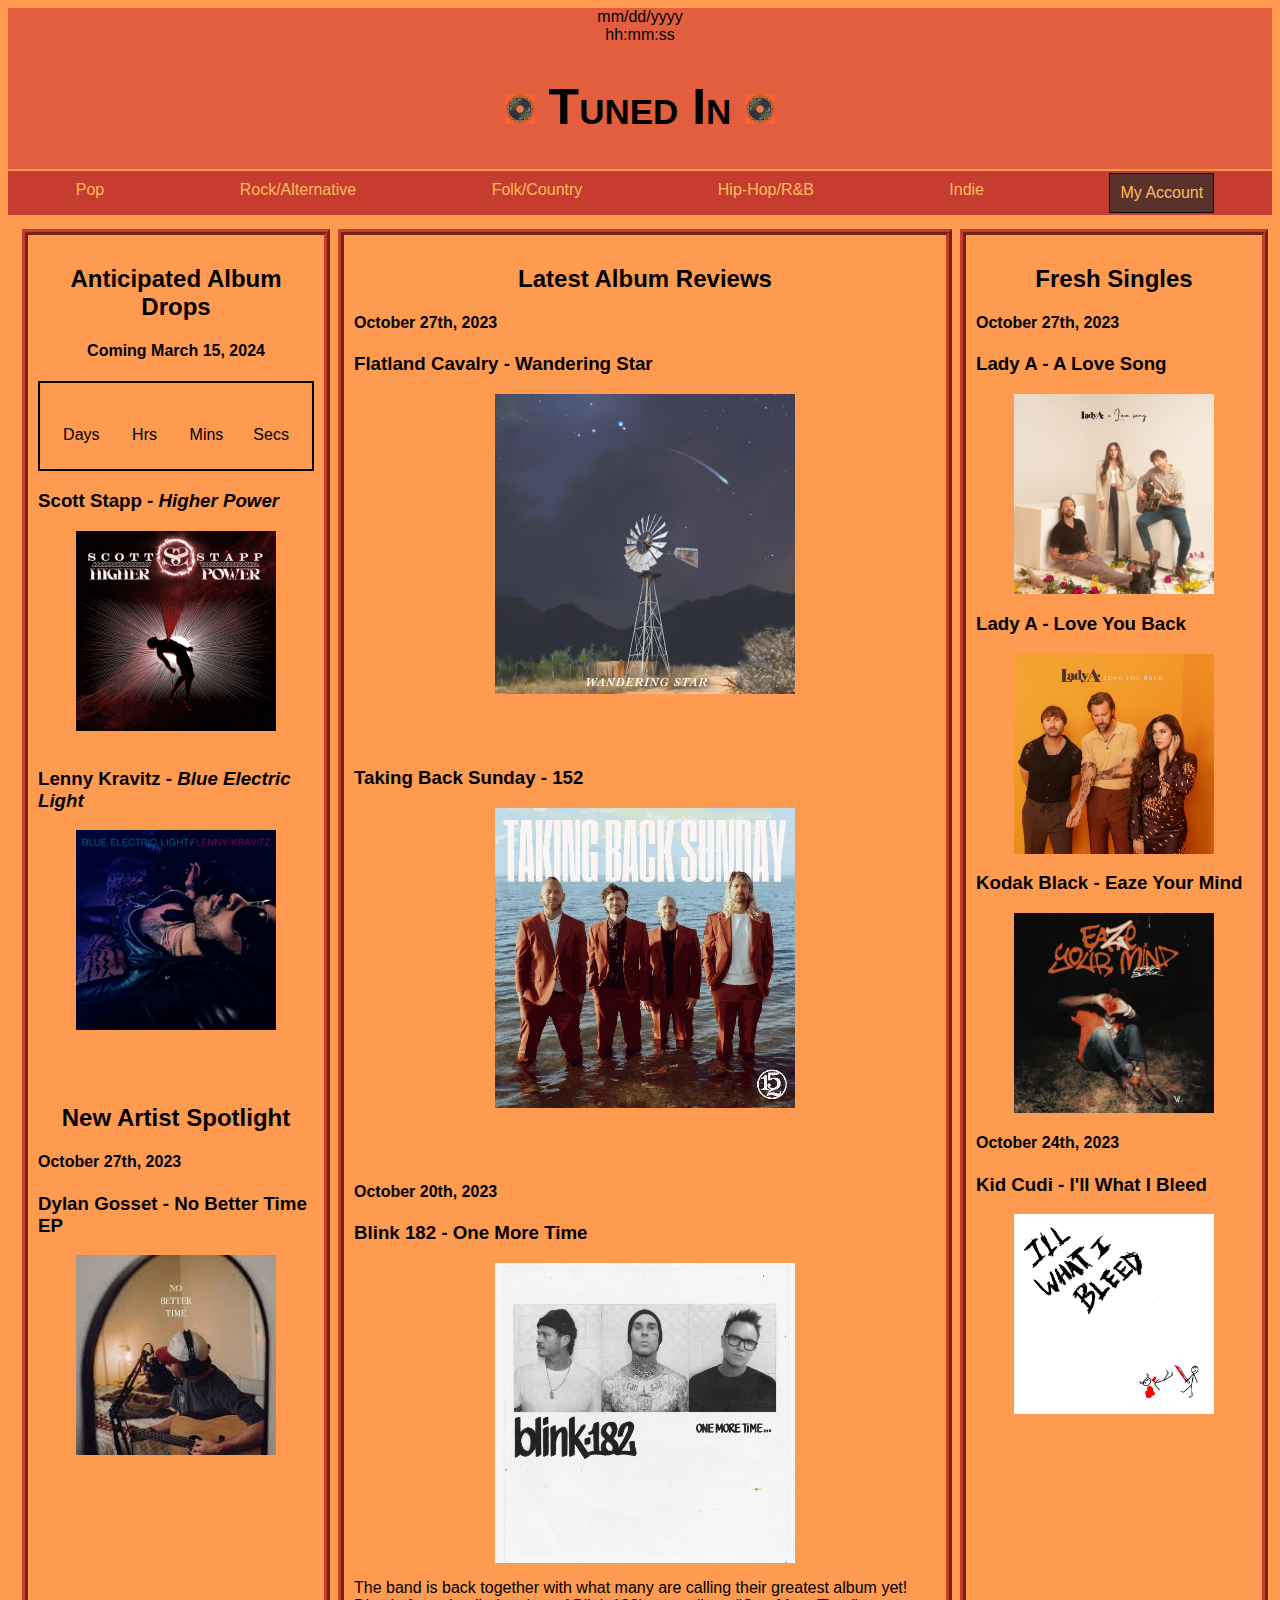
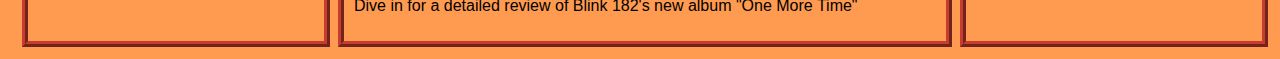
<file: index.html>
<!-- Main Page of Tuned In -->

<!-- Set metadata of the document -->
<!DOCTYPE html>
<html lan="en-US" dir ="ltr">

<head>
        <meta charset="utf-8">
                <title> Tuned In </title>
        <meta name="viewport" content="width=device-width, initial-scale=1.0">
        <meta name="keywords" content="Tuned In"/>
        <meta name="author" content="Tim Rutkowski"/>

<!-- Link to CSS and JavaScript files -->
        <link rel="stylesheet" href="style.css" />
        <link rel="stylesheet" href="layout.css" />
        <link rel="stylesheet" href="media.css" />
        <script src="function.js" defer></script>
</head>

<body>
        <header>
                <!--Main title header including a current date and time clock and the main title of the webpage -->
                <div class="title-link">
                        <!-- Current Date and Time Clock -->
                        <div id="currentClock">
                                <div id="dateNow"> mm/dd/yyyy <br> hh:mm:ss </div>
                        </div>
                <!--Website title with a link contained inside the text to navigate back to the homepage -->
                        <h1> <img src="vinyl_record.jpeg" alt="Vinyl Record" width="30" height="30"> <a href="index.html"> Tuned In </a> <img src="vinyl_record.jpeg" alt="vinyl record" width="30" height="30"> </h1>
                </div>
        </header>

<!-- Navigation list with hypertext links -->
        <nav>
                <li> <a href=""> Pop </a> </li>
                <li> <a href="rock_alternative.html"> Rock/Alternative </a> </li>
                <li> <a href="folk_country.html"> Folk/Country </a> </li>
                <li> <a href=""> Hip-Hop/R&B </a> </li>
                <li> <a href=""> Indie </a> </li>
                <li class="myAcct"> <a href="form.html"> My Account </a> </li>
        </nav>

<!-- Use sectioning, grouping, and text-level elements -->
        <section>
                <aside class="left">
                        <h2> Anticipated Album Drops </h2>
                        <h4><center> Coming March 15, 2024 </center></h4>
                                <!-- Countdown clock to March 15, 2024 at midnight -->
                                <div id="countdownClock">
                                        <div class="countdownItem"><span class="countdownItem" id="daysLeft"></span><br /> Days </div> 
										<div class="countdownItem"><span class="countdownItem" id="hrsLeft"></span><br /> Hrs </div>
                                        <div class="countdownItem"><span class="countdownItem" id="minsLeft"></span><br /> Mins </div>
                                        <div class="countdownItem"><span class="countdownItem" id="secsLeft"></span><br /> Secs </div>
                                </div>
                        <h3> Scott Stapp - <i>Higher Power</i> </h3>
                        <img src="Scott_Stapp_Higher_Power.jpg" alt="Scott Stapp, Higher Power Cover Art" width="200" height="200">
                <br>
                        <h3> Lenny Kravitz - <i>Blue Electric Light</i> </h3>
                        <img src="Lenny_Kravitz_Blue_Electric_Light.png" alt="Lenny Kravitz, Blue Electric Light Cover Art" width="200" height="200">
                <br>
                <br>
                <br>
                        <h2> New Artist Spotlight </h2>
                                <h4> October 27th, 2023 </h4>
                                        <h3> Dylan Gosset - No Better Time EP </h3> <a href="dylan_gosset_no_better_time.html">
                                         <img src="dylan_gosset_no_better_time.jpg" alt="Dylan Gosset, No Better Time Cover Art" width="200" height="200"> </a>
                </aside>

                <article>
                        <h2> Latest Album Reviews </h2>
                                <h4> October 27th, 2023 </h4>
                                        <h3> Flatland Cavalry - Wandering Star </h3> <a href="flatland_cavalry_wandering_star.html">
                                        <img src="flatland_cavalry_wandering_star.jpg" alt="Flatland Cavalry Wandering Star Album Cover" width="300" height="300"> </a>
                        <br>
                        <br>
                        <br>

                                        <h3> Taking Back Sunday - 152 </h3> <a href="tbs_152.html">
                                        <img src="tbs_152.jpg" alt="Taking Back Sunday 152 Album Cover" width="300" height="300"> </a>
                        <br>
                        <br>
                        <br>
                                <h4> October 20th, 2023 </h4>
                                        <h3> Blink 182 - One More Time </h3> <a href="blink_182_one_more_time.html">
                                        <img src="blink_182_one_more_time.jpg" alt="album art for Blink 182's album One More Time" width="300" height="300"> </a>
                                                <p> The band is back together with what many are calling their greatest album yet! Dive in for a detailed review of Blink 182's new album &quot;One More Time&quot; </p>
                </article>

                <aside class="right">
                        <h2> Fresh Singles </h2>
                                <h4> October 27th, 2023 </h4>
                                        <h3> Lady A - A Love Song </h3>
                                        <img src="lady_a_a_love_song.jpg" alt="Lady A, A Love Song Cover Art" width="200" height="200">
                                        <h3> Lady A - Love You Back </h3>
                                        <img src="lady_a_love_you_back.jpg" alt=" Lady A, Love You Back Cover Art" width="200" height="200">
                                        <h3> Kodak Black - Eaze Your Mind </h3>
                                        <img src="kodak_black_eaze_your_mind.jpg" alt="Kodak Black, Eaze Your Mind Cover Art" width="200" height="200">
                                <h4> October 24th, 2023 </h4>
                                        <h3> Kid Cudi - I'll What I Bleed </h3>
                                        <img src="kid_cudi_ill_what_i_bleed.jpg" alt="Kid Cudi, I'll What I Bleed Cover Art" width="200" height="200">
                </aside>
        </section>
</body>
</html>
</file>
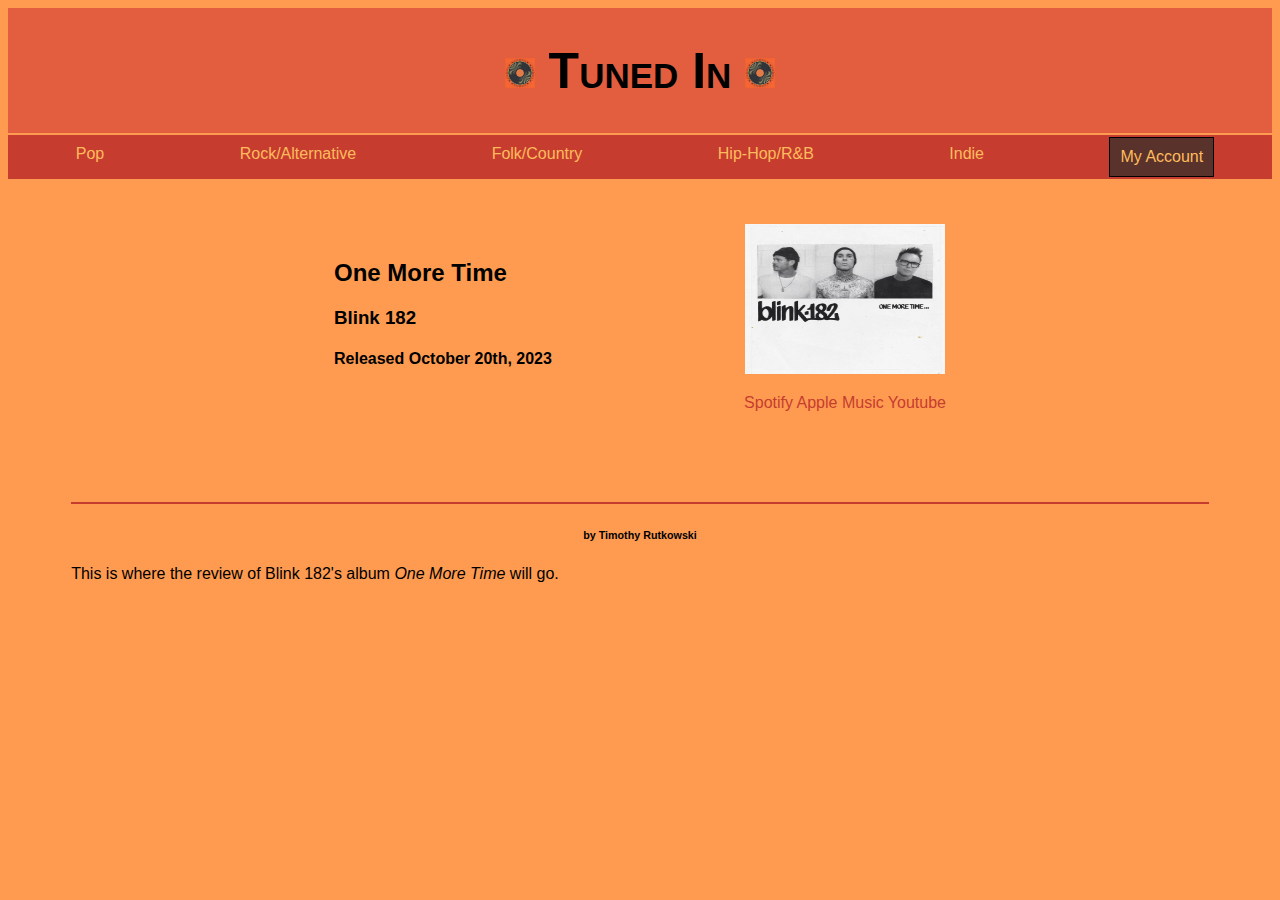
<file: blink_182_one_more_time.html>
<!-- Blink 182 One More Time Review HTML for Tuned In -->

<!-- metadata of the document -->
<!DOCTYPE html>
<html lan="en-US" dir ="ltr">

<head>
        <meta charset="utf-8">
                <title> Tuned In </title>
        <meta name="viewport" content="width=device-width, initial-scale=1.0">
        <meta name="description" conent="The only place to find and stay up to date on Tim Rutkowski."/>
        <meta name="keywords" content="Tuned In"/>
        <meta name="author" content="Tim Rutkowski"/>
<!-- link to CSS files -->
        <link rel="stylesheet" href="style.css" />
        <link rel="stylesheet" href="layout_reviews.css" />
</head>

<body>
        <header>
                <!--Main title header including the main title of the webpage -->
                <div class="title-link">
                        
                <!--Website title with a link contained inside the text to navigate back to the homepage -->
                        <h1> <img src="vinyl_record.jpeg" alt="Vinyl Record" width="30" height="30"> <a href="index.html"> Tuned In </a> <img src="vinyl_record.jpeg" alt="vinyl record" width="30" height="30"> </h1>
                </div>
        </header>

<!-- Navigation list with hypertext links -->
        <nav>
                <li> <a href=""> Pop </a> </li>
                <li> <a href="rock_alternative.html"> Rock/Alternative </a> </li>
                <li> <a href="folk_country.html"> Folk/Country </a> </li>
                <li> <a href=""> Hip-Hop/R&B </a> </li>
                <li> <a href=""> Indie </a> </li>
                <li class="myAcct"> <a href="form.html"> My Account </a> </li>
        </nav>

<!-- sectioning, grouping, and text-level elements -->
         <section>
                <aside class="left">
                        <h2> One More Time </h2>
                                <h3> Blink 182 </h3>
                                        <h4> Released October 20th, 2023 </h4>
                </aside>
                <aside class="right">
                        <a href="https://www.blink182.com/" target="_blank"> <img src="blink_182_one_more_time.jpg" alt="Blink 182, One More Time cover art" width="200" height="150"> </a>
                        <p> <a href="https://open.spotify.com/album/00txDYFrU4LjWqwKE8iQJA?si=Dsa7zbYFSL-WY46xeE-VbA" target="_blank"> Spotify </a>
                                <a href="https://music.apple.com/us/album/one-more-time/1707257664" target="_blank"> Apple Music </a>
                                <a href="https://www.youtube.com/playlist?list=PLSBWvYm8t6ub9edG_s5L6EBLehStTloPb" target="_blank"> Youtube </a>
                </aside>
                <article>
                        <h6> by Timothy Rutkowski </h6>
                        <p> This is where the review of Blink 182's album <i>One More Time</i> will go. </p>
                </article>
        </section>
</body>
</html>
</file>
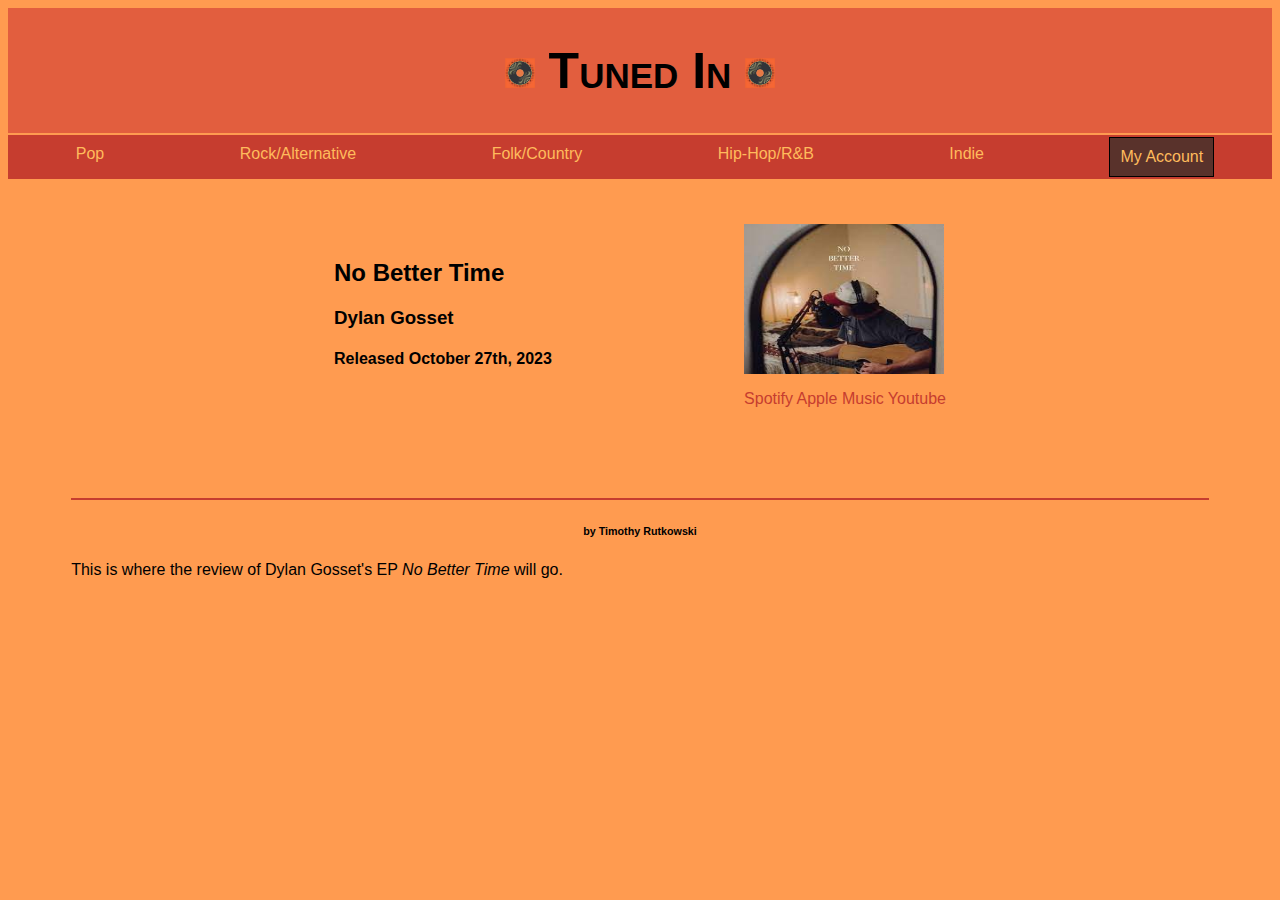
<file: dylan_gosset_no_better_time.html>
<!-- Dylan Gosset No Better Time Review HTML for Tuned In -->

<!-- metadata of the document -->
<!DOCTYPE html>
<html lan="en-US" dir ="ltr">

<head>
        <meta charset="utf-8">
                <title> Tuned In </title>
        <meta name="viewport" content="width=device-width, initial-scale=1.0">
        <meta name="description" conent="The only place to find and stay up to date on Tim Rutkowski."/>
        <meta name="keywords" content="Tuned In"/>
        <meta name="author" content="Tim Rutkowski"/>
<!-- link to CSS files -->
        <link rel="stylesheet" href="style.css" />
        <link rel="stylesheet" href="layout_reviews.css" />
</head>

<body>
        <header>
                <!--Main title header including the main title of the webpage -->
                <div class="title-link">
                <!--Website title with a link contained inside the text to navigate back to the homepage -->
                        <h1> <img src="vinyl_record.jpeg" alt="Vinyl Record" width="30" height="30"> <a href="index.html"> Tuned In </a> <img src="vinyl_record.jpeg" alt="vinyl record" width="30" height="30"> </h1>
                </div>
        </header>

<!-- Navigation list with hypertext links -->
        <nav>
                <li> <a href=""> Pop </a> </li>
                <li> <a href="rock_alternative.html"> Rock/Alternative </a> </li>
                <li> <a href="folk_country.html"> Folk/Country </a> </li>
                <li> <a href=""> Hip-Hop/R&B </a> </li>
                <li> <a href=""> Indie </a> </li>
                <li class="myAcct"> <a href="form.html"> My Account </a> </li>
        </nav>

<!-- sectioning, grouping, and text-level elements -->
         <section>
                <aside class="left">
                        <h2> No Better Time </h2>
                                <h3> Dylan Gosset </h3>
                                        <h4> Released October 27th, 2023 </h4>
                </aside>
                <aside class="right">
                        <img src="dylan_gosset_no_better_time.jpg" alt="Dylan Gosset, No Better Time cover art" width="200" height="150">
                                <p> <a href="https://open.spotify.com/album/0RrvvsNs4lpXuf7VHI8z4s" target="_blank"> Spotify </a>
                                        <a href="https://music.apple.com/us/album/no-better-time-ep/1709619067" target="_blank"> Apple Music </a>
                                        <a href="https://www.youtube.com/playlist?list=PL9tY0BWXOZFsUKKGp4-5KwoXglhnPNZwm" target="_blank"> Youtube </a> </p>
                </aside>
                <article>
                        <h6> by Timothy Rutkowski </h6>
                        <p> This is where the  review of Dylan Gosset's EP <i>No Better Time</i> will go. </p>
                </article>
        </section>
</body>
</html>
</file>
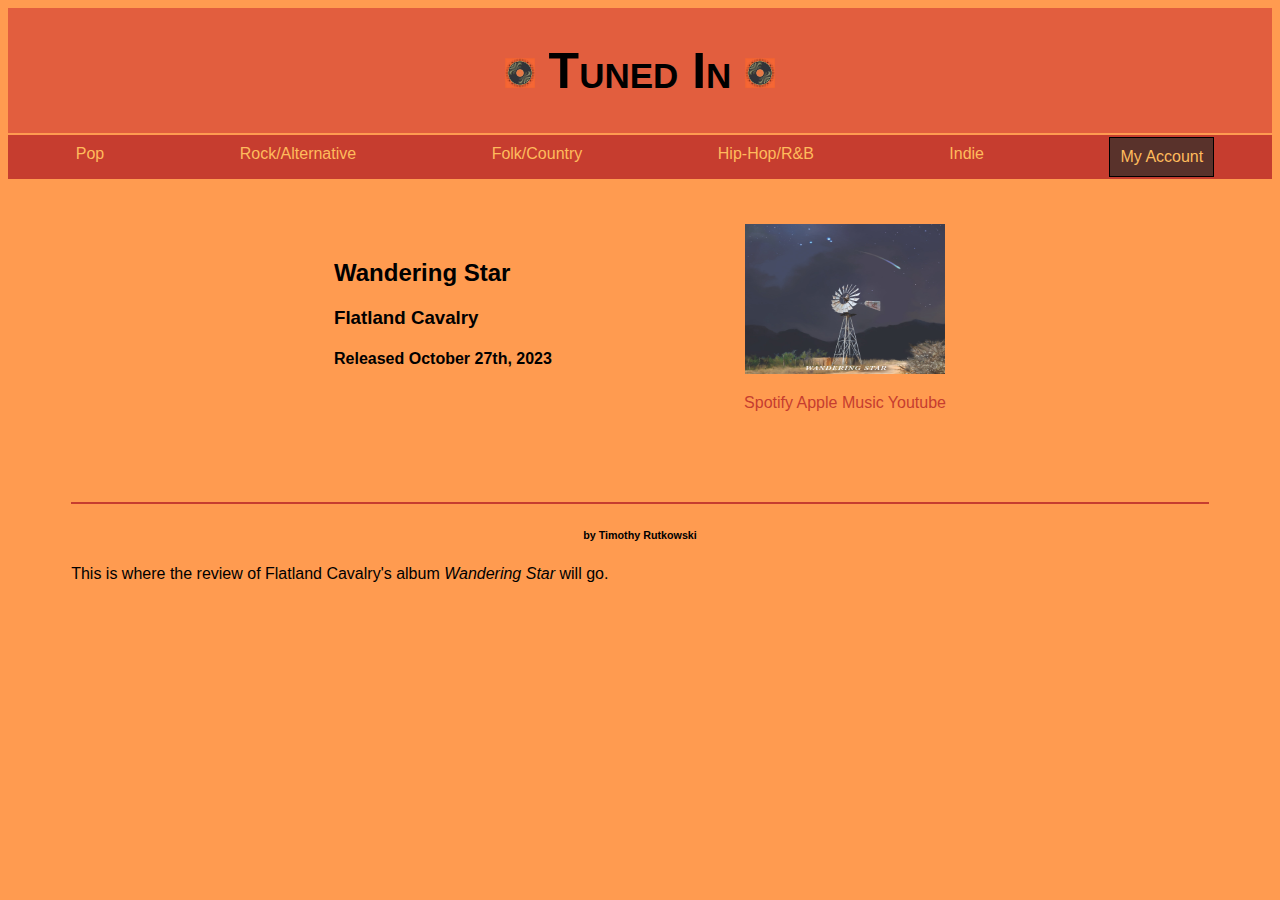
<file: flatland_cavalry_wandering_star.html>
<!-- Flatland Cavalry Wandering Star Review HTML for Tuned In -->

<!-- metadata of the document -->
<!DOCTYPE html>
<html lan="en-US" dir ="ltr">

<head>
        <meta charset="utf-8">
                <title> Tuned In </title>
        <meta name="viewport" content="width=device-width, initial-scale=1.0">
        <meta name="description" conent="The only place to find and stay up to date on Tim Rutkowski."/>
        <meta name="keywords" content="Tuned In"/>
        <meta name="author" content="Tim Rutkowski"/>
<!-- link to CSS files -->
        <link rel="stylesheet" href="style.css" />
        <link rel="stylesheet" href="layout_reviews.css" />
</head>

<body>
        <header>
                <!--Main title header including the main title of the webpage -->
                <div class="title-link">
                <!--Website title with a link contained inside the text to navigate back to the homepage -->
                        <h1> <img src="vinyl_record.jpeg" alt="Vinyl Record" width="30" height="30"> <a href="index.html"> Tuned In </a> <img src="vinyl_record.jpeg" alt="vinyl record" width="30" height="30"> </h1>
                </div>
        </header>

<!-- Navigation list with hypertext links -->
        <nav>
                <li> <a href=""> Pop </a> </li>
                <li> <a href="rock_alternative.html"> Rock/Alternative </a> </li>
                <li> <a href="folk_country.html"> Folk/Country </a> </li>
                <li> <a href=""> Hip-Hop/R&B </a> </li>
                <li> <a href=""> Indie </a> </li>
                <li class="myAcct"> <a href="form.html"> My Account </a> </li>
        </nav>

<!-- sectioning, grouping, and text-level elements -->
         <section>
                <aside class="left">
                        <h2> Wandering Star </h2>
                                <h3> Flatland Cavalry </h3>
                                        <h4> Released October 27th, 2023 </h4>
                </aside>
                <aside class="right">
                        <a href="https://www.flatlandcavalry.com/#/" target="_blank"> <img src="flatland_cavalry_wandering_star.jpg" alt="Flatland Cavalry, Wandering Star cover art" width="200" height="150"> </a>
                                <p> <a href="https://open.spotify.com/album/5OClY7oERkbh7dckrDsWab?si=OJYjHXYHTpia1Zmj_Ch_UA" target="_blank"> Spotify </a>
                                        <a href="https://music.apple.com/us/album/wandering-star/1708690599" target="_blank"> Apple Music </a>
                                        <a href="https://www.youtube.com/playlist?list=PLWTcOyeyHb1FiGKIIFBnFyZu9hbNHzSNb" target="_blank"> Youtube </a> </p>
                </aside>

                <article>
                        <h6> by Timothy Rutkowski </h6>
                        <p> This is where the review of Flatland Cavalry's album <i>Wandering Star</i> will go. </p>
                </article>


        </section>
</body>
</html>
</file>
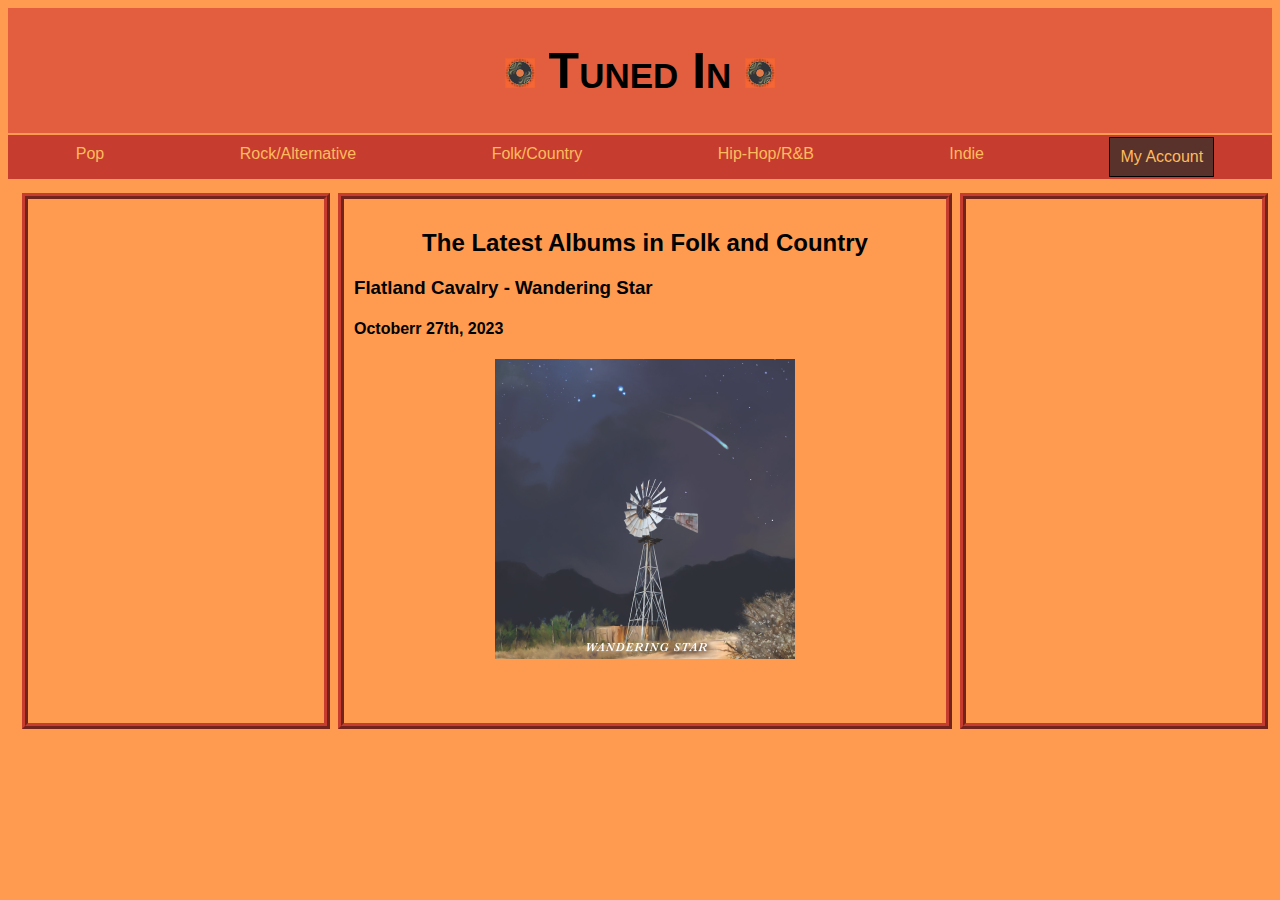
<file: folk_country.html>
<!-- Folk and Country HTML for Tuned In -->

<!-- metadata of the document -->
<!DOCTYPE html>
<html lan="en-US" dir ="ltr">

<head>
        <meta charset="utf-8">
                <title> Tuned In </title>
        <meta name="viewport" content="width=device-width, initial-scale=1.0">
        <meta name="description" conent="The only place to find and stay up to date on Tim Rutkowski."/>
        <meta name="keywords" content="Tuned In"/>
        <meta name="author" content="Tim Rutkowski"/>
<!-- link to CSS files -->
        <link rel="stylesheet" href="style.css" />
        <link rel="stylesheet" href="layout.css" />
        <link rel="stylesheet" href="media.css" />
</head>

<body>
        <header>
                <!--Main title header including the main title of the webpage -->
                <div class="title-link">
                <!--Website title with a link contained inside the text to navigate back to the homepage -->
                        <h1> <img src="vinyl_record.jpeg" alt="Vinyl Record" width="30" height="30"> <a href="index.html"> Tuned In </a> <img src="vinyl_record.jpeg" alt="vinyl record" width="30" height="30"> </h1>
                </div>
        </header>

<!-- Navigation list with hypertext links -->
        <nav>
                <li> <a href=""> Pop </a> </li>
                <li> <a href="rock_alternative.html"> Rock/Alternative </a> </li>
                <li> <a href="folk_country.html"> Folk/Country </a> </li>
                <li> <a href=""> Hip-Hop/R&B </a> </li>
                <li> <a href=""> Indie </a> </li>
                <li class="myAcct"> <a href="form.html"> My Account </a> </li>
        </nav>

<!-- sectioning, grouping, and text-level elements -->
         <section>
                <aside class="left">
                </aside>

                <article>
                        <h2> The Latest Albums in Folk and Country </h2>
                                <h3> Flatland Cavalry - Wandering Star </h3>
                                        <h4> Octoberr 27th, 2023 </h4> <a href="flatland_cavalry_wandering_star.html">
                                        <img src="flatland_cavalry_wandering_star.jpg" alt="Flatland Cavalry Wandering Star Album Cover" width="300" height="300"> </a>
                <br>
                <br>
                <br>

                </article>

                <aside class="right">
                </aside>
        </section>
</body>
</html>
</file>
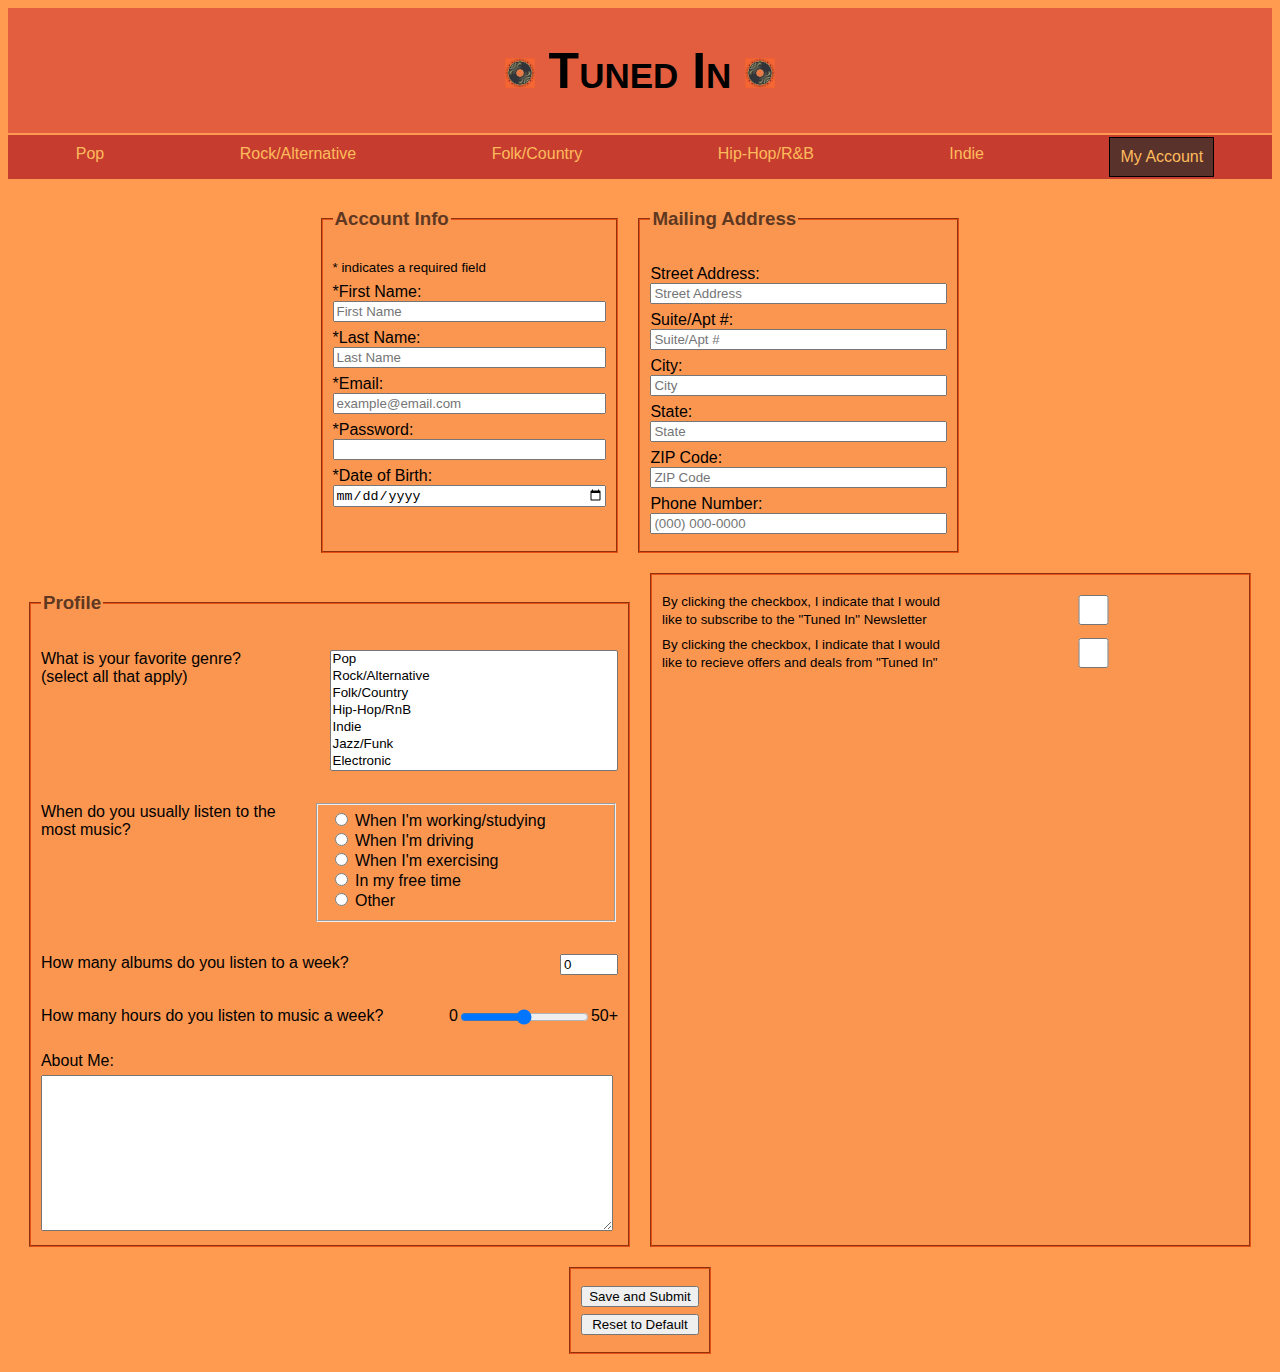
<file: form.html>
<!-- Account Form for Tuned In-->

<!-- metadata of the document -->
<!DOCTYPE html>
<html lan="en-US" dir ="ltr">

<head>
        <meta charset="utf-8">
                <title> Tuned In </title>
        <meta name="viewport" content="width=device-width, initial-scale=1.0">
        <meta name="description" conent="The only place to find and stay up to date on Tim Rutkowski."/>
        <meta name="keywords" content="Tuned In"/>
        <meta name="author" content="Tim Rutkowski"/>
<!-- link to CSS files -->
        <link rel="stylesheet" href="style.css" />
        <link rel="stylesheet" href="media.css" />
        <link rel="stylesheet" href="form.css" />
</head>

<body>
        <header>
                <!--Main title header including the main title of the webpage -->
                <div class="title-link">
                <!--Website title with a link contained inside the text to navigate back to the homepage -->
                        <h1> <img src="vinyl_record.jpeg" alt="Vinyl Record" width="30" height="30"> <a href="index.html"> Tuned In </a> <img src="vinyl_record.jpeg" alt="vinyl record" width="30" height="30"> </h1>
                </div>
        </header>

<!-- Navigation list with hypertext links -->
        <nav>
                <li> <a href=""> Pop </a> </li>
                <li> <a href="rock_alternative.html"> Rock/Alternative </a> </li>
                <li> <a href="folk_country.html"> Folk/Country </a> </li>
                <li> <a href=""> Hip-Hop/R&B </a> </li>
                <li> <a href=""> Indie </a> </li>
                <li class="myAcct"> <a href="form.html"> My Account </a> </li>
        </nav>

<!-- Form  elements -->
                <form id="acct" attributes>

        <!--Account Information Form with required fields -->
                        <fieldset id="acctInfo">
                                <small> * indicates a required field </small>
                                <legend><h3> Account Info </h3></legend>
                                        <div class="formRow">
                                                <label for="firstName"> *First Name: </label>
                                                <input name="firstName" id="firstName" type="text" placeholder="First Name" required  />
                                        </div>

                                        <div class="formRow">
                                                <label for="lastName"> *Last Name: </label>
                                                <input name="lastName" id="lastName" type="text" placeholder="Last Name" required />
                                        </div>

                                        <div class="formRow">
                                                <label for="email"> *Email: </label>
                                                <input name="email" id="mail" type="email" placeholder="example@email.com" required />
                                        </div>

                                        <div class="formRow">
                                                <label for="password"> *Password: </label>
                                                <input name="password" id="password" type="password" required />
                                        </div>
                <!-- Date selector that provides a calender graphic for the user to select from -->
                                        <div class="formRow">
                                                <label for="dob"> *Date of Birth: </label>
                                                <input name="dob" id="dob" type="date" required />
                                        </div>
                        </fieldset>

        <!--Mailing Address Form -->
                        <fieldset id="mailing">
                                <legend><h3> Mailing Address </h3></legend>
                                        <div class="formRow">
                                                <label for="street"> Street Address: </label>
                                                <input name="street" id="street" type="text" placeholder="Street Address" />
                                        </div>

                                        <div class="formRow">
                                                <label for="apt"> Suite/Apt #: </label>
                                                <input name="apt" id="apt" type="text" placeholder="Suite/Apt #" />
                                        </div>

                                        <div class="formRow">
                                                <label for="city"> City: </label>
                                                <input name="city" id="city" type="text" placeholder="City" />
                                        </div>

                <!--Datalist of states and territories to recommend to user when typing -->
                                        <div class="formRow">
                                                <label for="state"> State: </label>
                                                <input name="state"  type="text" list="state" placeholder="State" />
                                                <datalist id="state">
                                                        <option value="Alabama">
                                                        <option value="Alaska">
                                                        <option value="Arizona">
                                                        <option value="Arkansas">
                                                        <option value="American Samoa">
                                                        <option value="California">
                                                        <option value="Colorado">
                                                        <option value="Connecticut">
                                                        <option value="Deleware">
                                                        <option value="District of Columbia">
                                                        <option value="Florida">
                                                        <option value="Georgia">
                                                        <option value="Guam">
                                                        <option value="Hawaii">
                                                        <option value="Idaho">
                                                        <option value="Illinois">
                                                        <option value="Indiana">
                                                        <option value="Iowa">
                                                        <option value="Kansas">
                                                        <option value="Kentucky">
                                                        <option value="Louisiana">
                                                        <option value="Maine">
                                                        <option value="Maryland">
                                                        <option value="Massachusetts">
                                                        <option value="Michigan">
                                                        <option value="Minnesota">
                                                        <option value="Mississippi">
                                                        <option value="Missouri">
                                                        <option value="Montana">
                                                        <option value="Nebraska">
                                                        <option value="Nevada">
                                                        <option value="New Hampshire">
                                                        <option value="New Jersey">
                                                        <option value="New Mexico">
                                                        <option value="New York">
                                                        <option value="North Carolina">
                                                        <option value="North Dakota">
                                                        <option value="Northern Mariana Islands">
                                                        <option value="Ohio">
                                                        <option value="Oklahoma">
                                                        <option value="Oregon">
                                                        <option value="Pennsylvania">
                                                        <option value="Puerto Rico">
                                                        <option value="Rhode Island">
                                                        <option value="South Carolina">
                                                        <option value="South Dakota">
                                                        <option value="Tennessee">
                                                        <option value="Texas">
                                                        <option value="Trust Territories">
                                                        <option value="Utah">
                                                        <option value="Vermont">
                                                        <option value="Virginia">
                                                        <option value="Virgin Islands">
                                                        <option value="Washington">
                                                        <option value="West Virginia">
                                                        <option value="Wisconsin">
                                                        <option value="Wyoming">
                                                </datalist>
                                        </div>

                                        <div class="formRow">
                                                <label for="zipCode"> ZIP Code: </label>
                                                <input name="zipCode" id="zip" type="text" placeholder="ZIP Code" pattern="^\d{5}(-\d{4})?$" />
                                        </div>

                                        <div class="formRow">
                                                <label for="phoneNum"> Phone Number: </label>
                                                <input name="phoneNum" id="phone" type="tel" placeholder="(000) 000-0000" pattern="^\d{10}$|^(\(\d{3}\)\s*)?\d{3}[\s]?\d{4}$"/>
                                        </div>
                        </fieldset>

        <!-- User Profile Form -->
                        <fieldset id="profile">
                                <legend><h3> Profile </h3></legend>
                <!-- Selection List for user to select multiple items that apply to them -->
                                        <div class="formRow">
                                                <label for="favGenre"> What is your favorite genre? <br> (select all that apply) </label>
                                                <select name="favGenre" id="genre" size="7" multiple>
                                                        <option value="genre1"> Pop </option>
                                                        <option value="genre2"> Rock/Alternative </option>
                                                        <option value="genre3"> Folk/Country </option>
                                                        <option value="genre4"> Hip-Hop/RnB </option>
                                                        <option value="genre5"> Indie </option>
                                                        <option value="genre6"> Jazz/Funk </option>
                                                        <option value="genre7"> Electronic </option>
                                                </select>
                                        </div>
                                         <br>
                <!-- Question with Radio Button selectors -->
                                        <div class="formRow">
                                                <label for="musicTime"> When do you usually listen to the most music? </label>
                                                        <fieldset id="musicTime">
                                                                <input name="name" value="value1" type="radio" />
                                                                <label for="work"> When I'm working/studying </label><br>
                                                                <input name="name" value="value2" type="radio" />
                                                                <label for="drive"> When I'm driving </label><br>
                                                                <input name="name" value="value3" type="radio" />
                                                                <label for="exercise"> When I'm exercising </label><br>
                                                                <input name="name" value="value4" type="radio" />
                                                                <label for="freeTime"> In my free time </label><br>
                                                                <input name="name" value="value5" type="radio" />
                                                                <label for="other"> Other </label>
                                                        </fieldset>
                                        </div>
                                        <br>
                <!-- Spin selector to allow user to select a number that applies to them -->
                                        <div class="formRow">
                                                <label for="albumsPerWeek"> How many albums do you listen to a week? </label>
                                                <input name="albumsPerWeek" id="albumsPerWeek" type="number" value="0" step="1" min="0" max="50" />
                                        </div>
                                         <br>
                <!-- Range selector to allow user to select what range applies to them -->
                                        <div class="formRow">
                                                <label for="musHrs"> How many hours do you listen to music a week? </label> &nbsp;
                                                0
                                                <input name="musHrs" id="musHrs" type="range" value="25" step="5" min="0" max="50" />
                                                50+
                                        </div>
                                         <br>
                <!-- Text area for user to enter custom text -->
                                                <label for="aboutMe"> About Me: </label>
                                                <textarea name="aboutMe" id="aboutMe"></textarea>
                        </fieldset>

        <!--Checkboxes Form -->
                        <fieldset>
                                <div class="formRow">
                                        <label for="subNews"><small> By clicking the checkbox, I indicate that I would like to subscribe to the &quot;Tuned In&quot; Newsletter </small></label>
                                        <input name="subNews" id="subNews" type="checkbox" />
                                </div>

                                <div class="formRow">
                                        <label for="subAds"><small> By clicking the checkbox, I indicate that I would like to recieve offers and deals from &quot;Tuned In&quot; </small></label>
                                        <input name="subAds" id="subAds" type="checkbox" />
                                </div>
                        </fieldset>

        <!--Submit and Reset Buttons -->
                        <fieldset>
                                <div id="buttons">
                                        <div class="formRow">
                                                <input type="submit" value="Save and Submit" />
                                        </div>

                                        <div class="formRow">
                                                <input name="reset" id="reset" type="reset" value="Reset to Default" />
                                        </div>
                                </div>
                        </fieldset>
                </form>
</body>
</head>
</file>
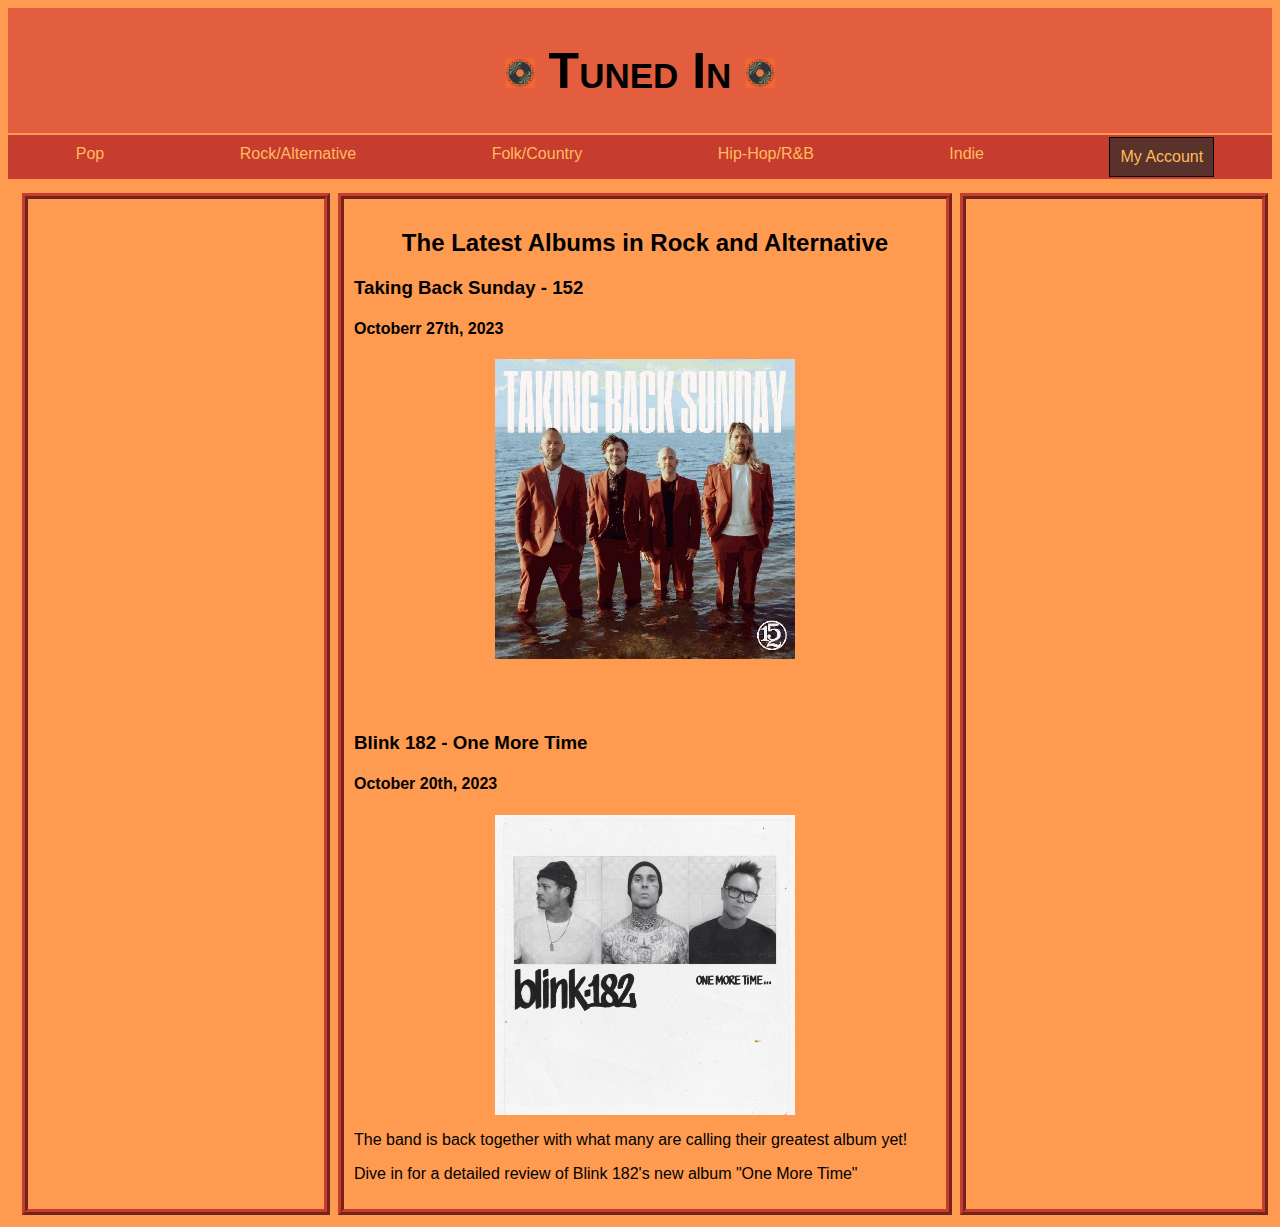
<file: rock_alternative.html>
<!-- Rock and Alternative HTML for Tuned In -->

<!-- metadata of the document -->
<!DOCTYPE html>
<html lan="en-US" dir ="ltr">

<head>
        <meta charset="utf-8">
                <title> Tuned In </title>
        <meta name="viewport" content="width=device-width, initial-scale=1.0">
        <meta name="description" conent="The only place to find and stay up to date on Tim Rutkowski."/>
        <meta name="keywords" content="Tuned In"/>
        <meta name="author" content="Tim Rutkowski"/>
<!-- link to CSS files -->
        <link rel="stylesheet" href="style.css" />
        <link rel="stylesheet" href="layout.css" />
        <link rel="stylesheet" href="media.css" />
</head>

<body>
        <header>
                <!--Main title header including the main title of the webpage -->
                <div class="title-link">
                <!--Website title with a link contained inside the text to navigate back to the homepage -->
                        <h1> <img src="vinyl_record.jpeg" alt="Vinyl Record" width="30" height="30"> <a href="index.html"> Tuned In </a> <img src="vinyl_record.jpeg" alt="vinyl record" width="30" height="30"> </h1>
                </div>
        </header>

<!-- Navigation list with hypertext links -->
        <nav>
                <li> <a href=""> Pop </a> </li>
                <li> <a href="rock_alternative.html"> Rock/Alternative </a> </li>
                <li> <a href="folk_country.html"> Folk/Country </a> </li>
                <li> <a href=""> Hip-Hop/R&B </a> </li>
                <li> <a href=""> Indie </a> </li>
                <li class="myAcct"> <a href="form.html"> My Account </a> </li>
        </nav>

<!-- sectioning, grouping, and text-level elements -->
         <section>
                <aside class="left">
                </aside>

                <article>
                        <h2> The Latest Albums in Rock and Alternative </h2>
                                <h3> Taking Back Sunday - 152 </h3>
                                        <h4> Octoberr 27th, 2023 </h4> <a href="tbs_152.html">
                                        <img src="tbs_152.jpg" alt="Taking Back Sunday 152 Album Cover" width="300" height="300"> </a>
				<br>
                <br>
                <br>
                        <h3> Blink 182 - One More Time </h3>
                                <h4> October 20th, 2023 </h4> <a href="blink_182_one_more_time.html">
                                <img src="blink_182_one_more_time.jpg" alt="album art for Blink 182's album One More Time" width="300" height="300"> </a>
                                        <p> The band is back together with what many are calling their greatest album yet! </p>
                                        <p> Dive in for a detailed review of Blink 182's new album &quot;One More Time&quot; </p>
                </article>

                <aside class="right">
                </aside>
        </section>
</body>
</html>
</file>
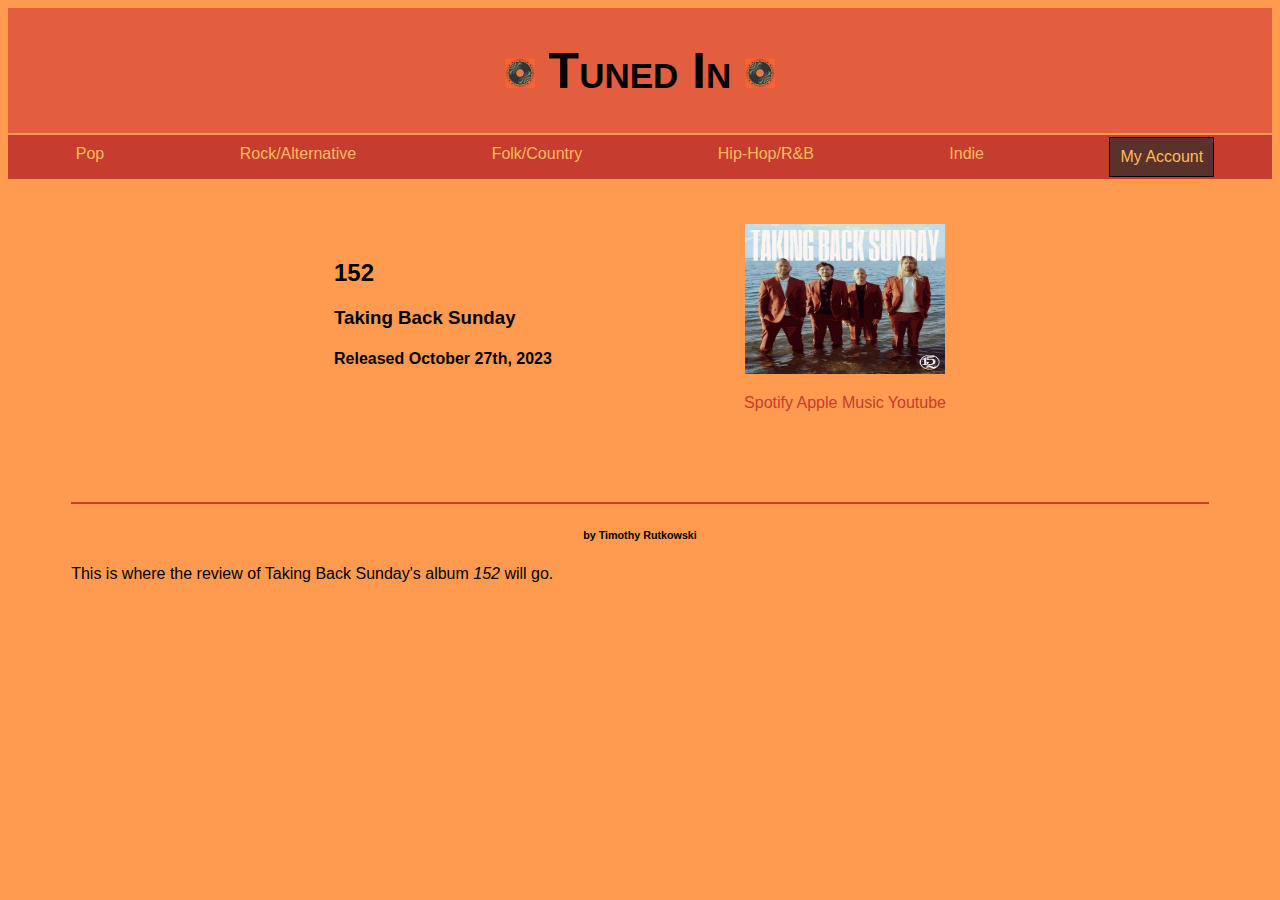
<file: tbs_152.html>
<!-- Taking Back Sunday 152 Review HTML for Tuned In -->

<!-- metadata of the document -->
<!DOCTYPE html>
<html lan="en-US" dir ="ltr">

<head>
        <meta charset="utf-8">
                <title> Tuned In </title>
        <meta name="viewport" content="width=device-width, initial-scale=1.0">
        <meta name="description" conent="The only place to find and stay up to date on Tim Rutkowski."/>
        <meta name="keywords" content="Tuned In"/>
        <meta name="author" content="Tim Rutkowski"/>
<!-- link to CSS files -->
        <link rel="stylesheet" href="style.css" />
        <link rel="stylesheet" href="layout_reviews.css" />
</head>

<body>
        <header>
                <!--Main title header including the main title of the webpage -->
                <div class="title-link">
                <!--Website title with a link contained inside the text to navigate back to the homepage -->
                        <h1> <img src="vinyl_record.jpeg" alt="Vinyl Record" width="30" height="30"> <a href="index.html"> Tuned In </a> <img src="vinyl_record.jpeg" alt="vinyl record" width="30" height="30"> </h1>
                </div>
        </header>

<!-- Navigation list with hypertext links -->
        <nav>
                <li> <a href=""> Pop </a> </li>
                <li> <a href="rock_alternative.html"> Rock/Alternative </a> </li>
                <li> <a href="folk_country.html"> Folk/Country </a> </li>
                <li> <a href=""> Hip-Hop/R&B </a> </li>
                <li> <a href=""> Indie </a> </li>
                <li class="myAcct"> <a href="form.html"> My Account </a> </li>
        </nav>

<!-- sectioning, grouping, and text-level elements -->
         <section>
                <aside class="left">
                        <h2> 152 </h2>
                                <h3> Taking Back Sunday</h3>
                                        <h4> Released October 27th, 2023 </h4>
                </aside>
                <aside class="right">
                       <a href="https://takingbacksunday.com/" target="_blank"> <img src="tbs_152.jpg" alt="Taking Back Sunday, 152 cover art" width="200" height="150"> </a>
                                <p> <a href="https://open.spotify.com/album/00lrMqGJScSgTrwT6WEL4N?si=o86daG-qQIupUobEoEbrDg" target="_blank"> Spotify </a>
                                        <a href="https://music.apple.com/us/album/152/1699507198" target="_blank"> Apple Music </a>
                                        <a href="https://www.youtube.com/playlist?list=PLZxKy04e5wXrutSJlLfqygBPXvzYfcJqy" target="_blank"> Youtube </a> </p>
                </aside>
                <article>
                        <h6> by Timothy Rutkowski </h6>
                        <p> This is where the review of Taking Back Sunday's album <i>152</i> will go. </p>
                </article>


        </section>
</body>
</html>
</file>
<file: style.css>
/*CSS for Tuned In */

/*Webpage style*/
html {
        background-color: #FF9B50;
        font-family: Avantgarde, TeX Gyre Adventor, URM Gothic L, sans-serif;
}

/*Top of page header including main webpage title with hypertext link 
and current date and time clock*/
header {
        background-color: #E25E3E;
        text-align: center;
}

.title-link {
        display: inline-block;
}

.title-link h1 {
        font-size: 50px;
        font-variant: small-caps;
}

.title-link h1 a {
        text-decoration: none;
        color: black;
}

.title-link img {
        flex: 0 0 auto;
}

#currentClock {
        margin-right: auto;
}

/*Navigation bar and links*/
nav {
        background-color: #C63D2F;
        border-top: 2px solid #FF9B50;
        display: flex;
        flex-direction: row;
        justify-content: center;
        text-align: center;
}

nav li {
        display: inline-block;
        list-style-type: none;
}

li a {
        display: inline-block;
        text-decoration: none;
        padding: 10px;
        color: #FFBB5C;
}

li a:hover {
        color: #FF9B50
}

.myAcct {
        margin-left: auto;
        display: inline-block;
        margin: 2px;
        padding: 0;
        background-color: #59322B;
        border: 1px solid #000;
}

.myAcct:hover {
        color: #FF9B50;
}

li:not(.MyAcct) {
        margin-left: auto;
        margin-right: auto;
}
</file>
<file: layout.css>
/*Page layouts for Tuned In */

#countdownClock {
        margin-top: 5px;
}

section {
        display: grid;
        grid-template-columns: 25% 50% 25%;
        column-gap: 10px;
        margin-right: 20px;
        margin-top: 10px;
        padding: 10px;
}

section > * {
        outline: 6px ridge #C63D2F;
}

.left {
        margin-left: 10px;
        padding: 10px;
}

.left h2 {
        text-align: center;
}

.left img {
        display: block;
        margin: 0 auto;
}

.right {
        margin-left: 10px;
        padding: 10px;
}

.right h2 {
        text-align: center;
}

.right img {
        display: block;
        margin: 0 auto;
}

article {
        margin-left: 10px;
        padding: 10px;
        text-align: left;
}

article img {
        display: block;
        margin: 0 auto;
}

article h2 {
        text-align: center;
}

/*Countdown clock for Anticpated Album Drops*/
#countdownClock { 
        display: flex;
        justify-content: center;
        align-items: center;
        border: 2px solid #000;
        grid-column: 15%;
        padding: 10px;
}

.countdownItem { 
        text-align: center;
        margin: 10px;
        padding: 5px;
}
</file>
<file: media.css>
/* Mobile and Tablet screen size designs for Tuned In */

/*Mobile phone design*/
@media only screen and (max-width: 780px) {     

        nav {
        flex-direction: column;
        flex-flow: column wrap;
        align-items: center;
        justify-content: center;
        }

        li {
        margin: 5px 0;
        }

        .myAcct {
        margin-left: 0;
        }

        section {
                display: flex;
                flex-direction: column;
                flex-flow: column wrap;
                margin-right: 20px;
                margin-top: 10px;
        }

        aside {
                flex: 1 1 auto;
                width: 95%;
                height: 95%;
        }

        article {
                flex: 1 1 auto;
                width: 95%;
                height:95%;
        }

        article img {
                flex: auto
                width: 55%;
                height: 55%;
        }
}

/*Tablet design*/
@media only screen and (min-width: 781px) and (max-width: 1262px) {     

        section {
                display: flex;
                flex-direction: column;
                flex-flow: column wrap;
                margin-right: 10px;
                margin-left: 30px;
                margin-top: 10px;
        }

        aside {
                flex: 1 1 auto;
                width: 90%;
                height: 90%;
        }

        article {
                flex: 1 1 auto;
                width: 90%;
                height: 90%
        }

        article img {
                flex: auto;
                width: 45%;
                height: 45%;
        }
}
</file>
<file: layout_reviews.css>
/*Reviews Page layout for Tuned In */

section { 
        display: grid;
        grid-template-columns: 4fr, 4fr, 4fr;
        grid-template-rows: 4fr, 4fr, 4fr;

}

section > * {
}

aside {

}

aside > * {
}

.left {
        padding: 10px;
        margin-left: 25%;
        margin-right: 0px;
        margin-top: 50px;
}

.left > * {
}

.right {
        display: grid;
        grid-template-columns: 1fr, 1fr;
        justify-content: right;
        align-items: center;
        text-align: center;
        padding: 10px;
        margin-left: 20px;
        margin-right: 25%;
        margin-top: -185px;
}

.right > * {
}

article {
        padding: 0;
        margin: 5%;
        border-top: 2px solid #C63D2F;
}

article h6 {
        text-align: center;
}

.right a {
        text-decoration: none;
        color: #C63D2F;
}

.right a:hover {
        color: #E25E3E;
}


@media screen and (max-width: 480px) {
        section {
                display: flex
                flex-direction: column;
                flex-flow: column wrap;
                justify-content: center;
                align-items: center;
                flex: 1 1 auto;
        }

        .left {
                justify-content: center;
                align-items: center;
                padding: 10px;
                margin-left: 20%;
        }

        .right {
                justify-content: center;
                align-items: center;
                padding: 0;
                margin-left: 20%;
        }       

        article {
                padding: 0;
                margin: 2%;
        }
}

@media screen and (max-width: 980px) {
         section {
                display: flex
                flex-direction: column;
                flex-flow: column wrap;
                justify-content: center;
                align-items: center;
                flex: 1 1 auto;
        }

        .left {
                justify-content: center;
                align-items: center;
                padding: 10px;
                margin-left: 25%;
        }

        .right {
                justify-content: center;
                align-items: center;
                padding: 0;
                margin-top: 30px;
                margin-left: 30%;
                border-bottom: 2px solid #C63D2f;
        }

        article {
                padding: 0;
                margin: 2%;
        }       
}
</file>
<file: form.css>
/*Form CSS for Tuned In*/

form#acct  {
        display: flex;
        flex-flow: row wrap;
        justify-content: center;
}

legend {
        color: rgb(95, 56, 34);
}

form#acct > fieldset {
        background-color: rgb(250, 150, 80);
        border-color: rgb(229, 80, 23);
        border-radius: 20px
        flex: 1 1 300px;
        font-size: 1em;
        padding: 10px;
        margin: 10px;
}

div.formRow {
        display: flex;
        flex-flow: row wrap;
        margin: 7px 0px;
}

div.formRow > * {
        flex: 1 1 150px;
}

textarea {
        margin-top: 5px;
        height: 150px;
        width: 98%
}

div.formRow > input#albumsPerWeek {
        flex: 0 0 50px;
}

div.formRow > input#musHrs {
        flex: 0 0 50px;
}

/* Validation Styles */

input:focus, select:focus, textarea:focus {
        background-color: rgb(233, 161, 49);
}

input:focus:invalid {
        background-color: rgb(215, 30, 30);
}

input:focus:valid {
        background-color: rgb(76, 153, 0);
}
</file>
